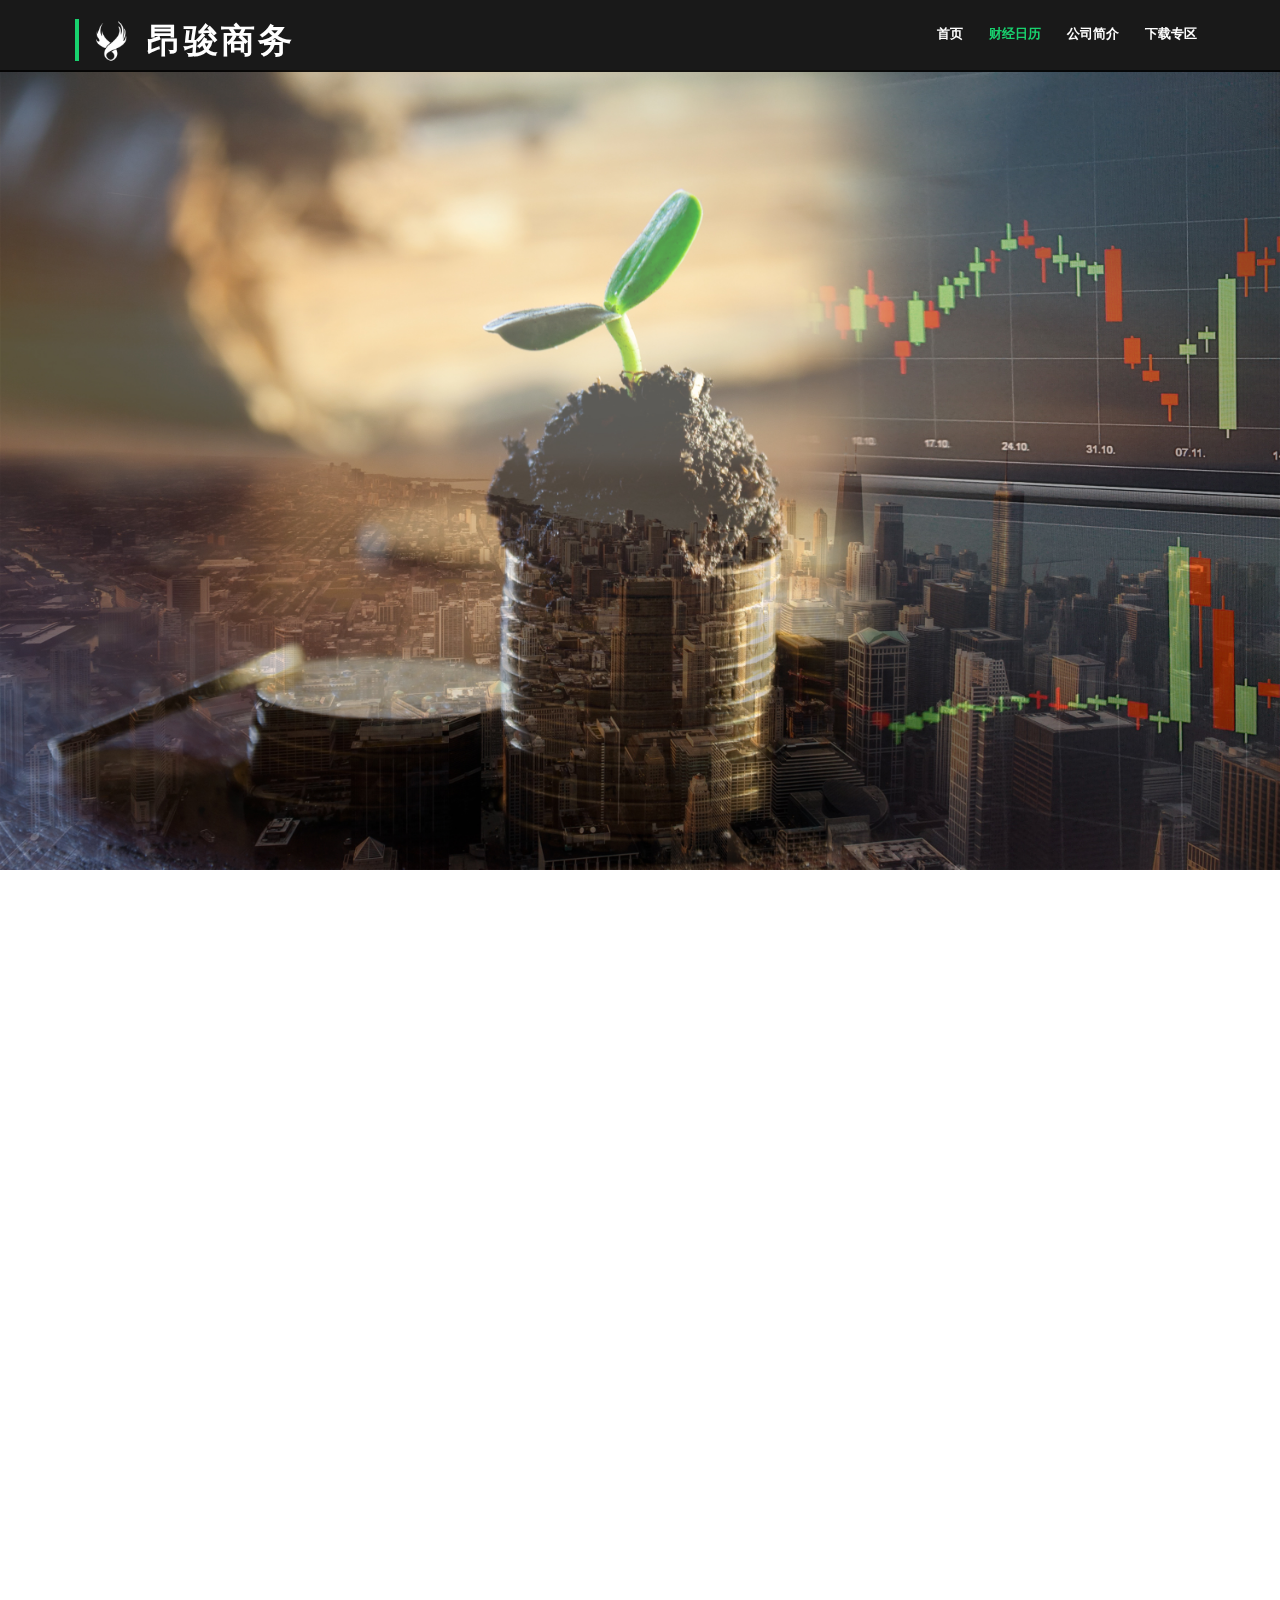
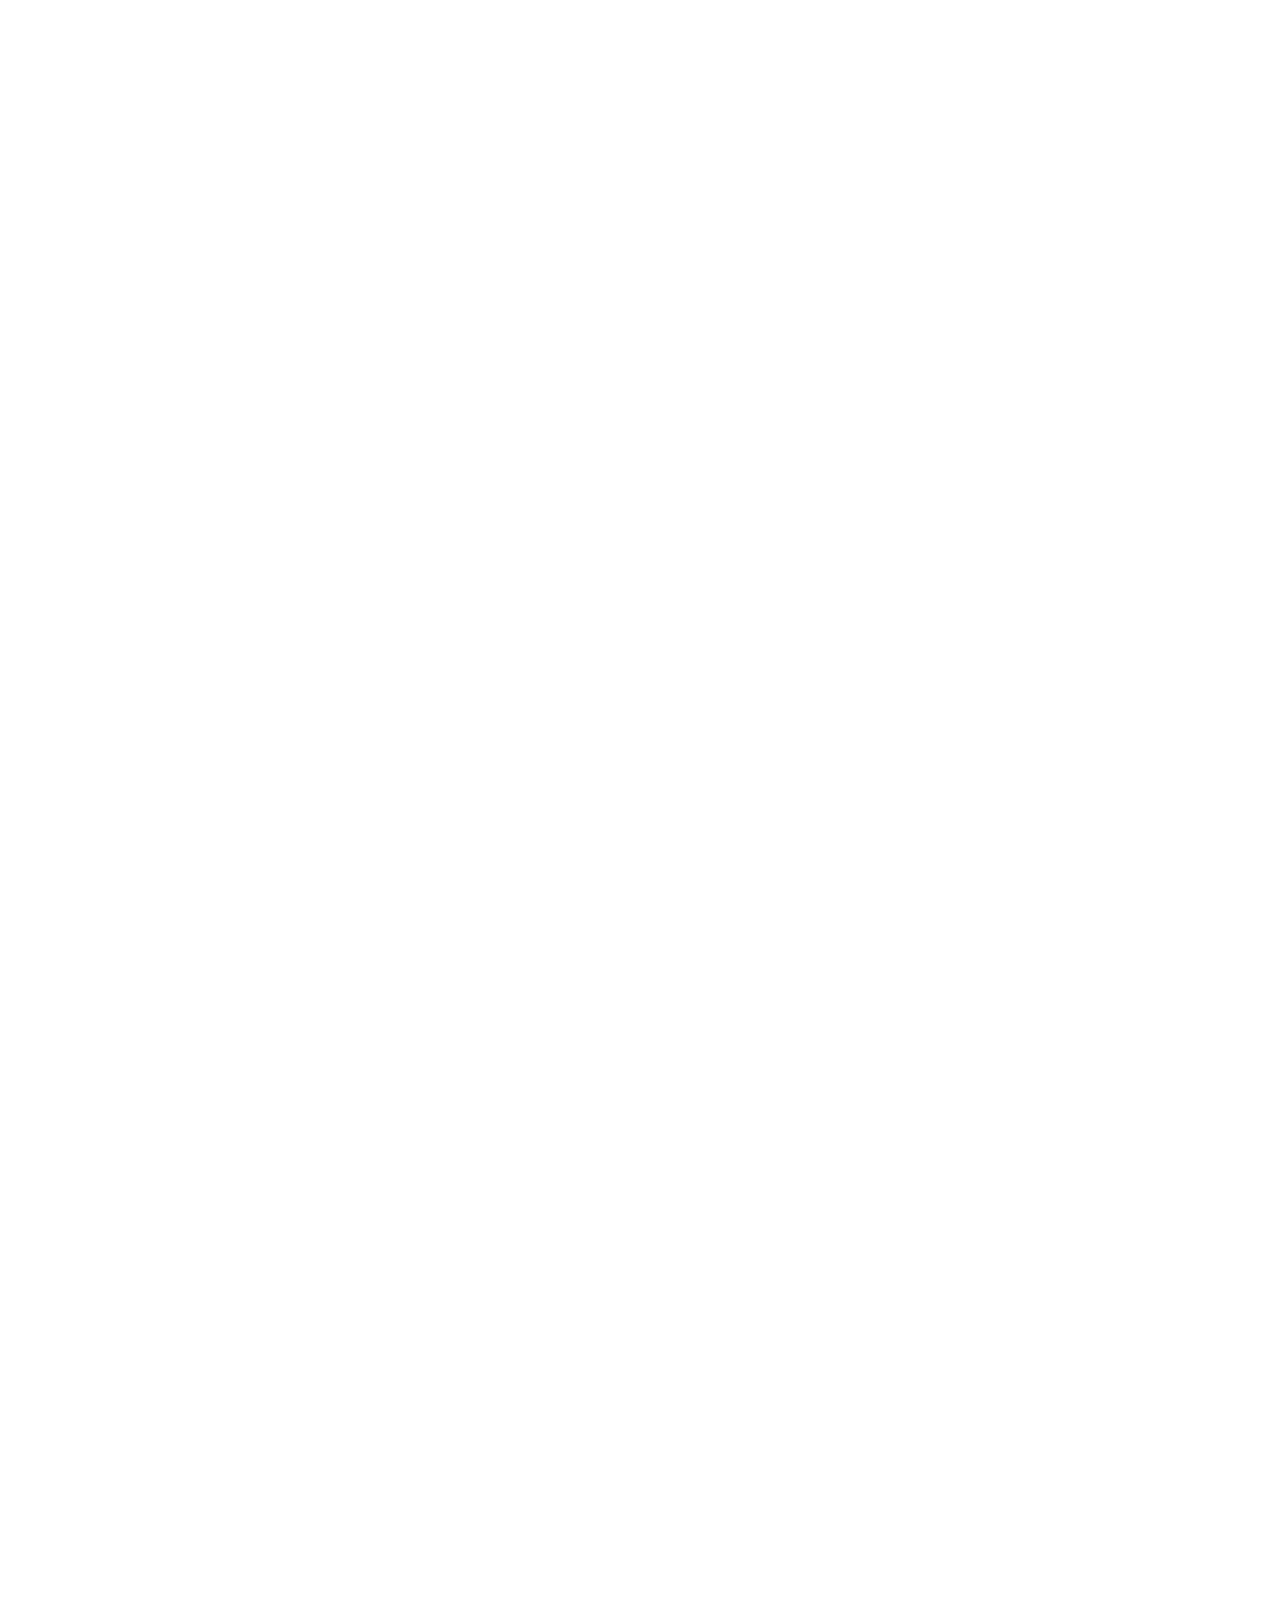
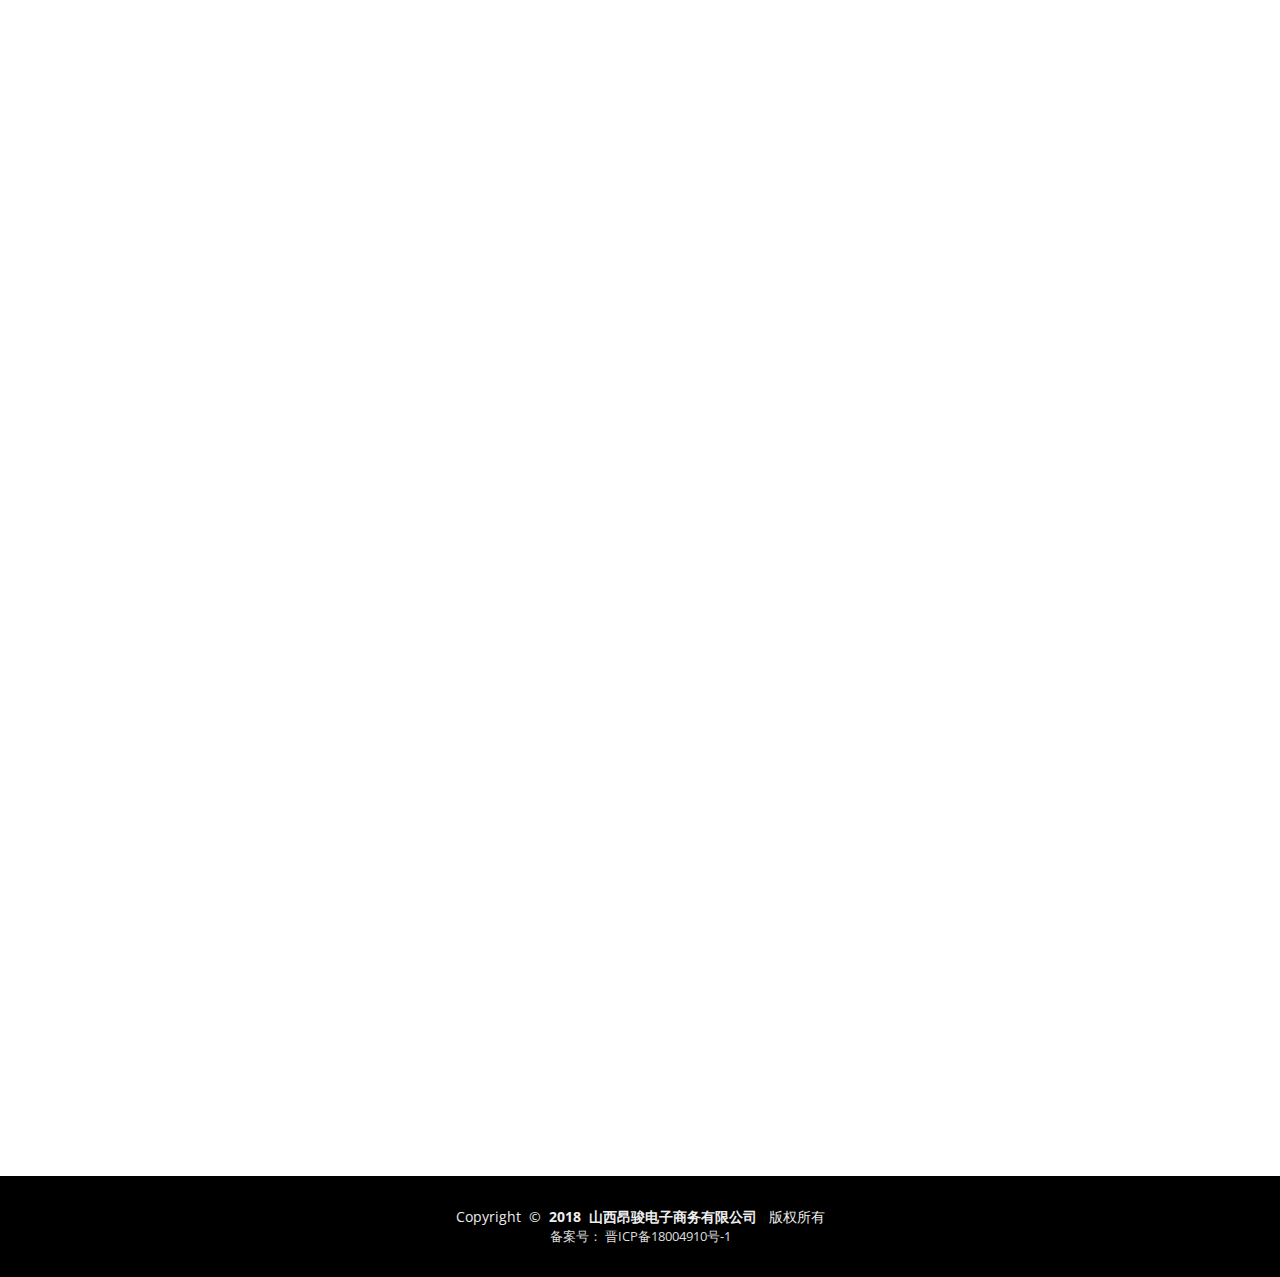
<file: rili.html>
<!DOCTYPE html>
<html lang="zh">
<head>
	<meta charset="UTF-8" />
	<meta name="viewport" content="width=device-width, initial-scale=1.0" />
	<meta http-equiv="X-UA-Compatible" content="ie=edge" />
	<title>山西昂骏电子商务有限公司</title>
	<meta content="width=device-width, initial-scale=1.0" name="viewport">
  <meta content="" name="keywords">
  <meta content="" name="description">

  <!-- Favicons -->
  <link href="img/logopng.png" rel="icon">
  <link href="img/apple-touch-icon.png" rel="apple-touch-icon">

  <!-- Google Fonts -->
  <link href="https://fonts.googleapis.com/css?family=Open+Sans:300,300i,400,400i,700,700i|Montserrat:300,400,500,700" rel="stylesheet">

  <!-- Bootstrap CSS File -->
  <link href="lib/bootstrap/css/bootstrap.min.css" rel="stylesheet">

  <!-- Libraries CSS Files -->
  <link href="lib/font-awesome/css/font-awesome.min.css" rel="stylesheet">
  <link href="lib/animate/animate.min.css" rel="stylesheet">
  <link href="lib/ionicons/css/ionicons.min.css" rel="stylesheet">
  <link href="lib/owlcarousel/assets/owl.carousel.min.css" rel="stylesheet">
  <link href="lib/lightbox/css/lightbox.min.css" rel="stylesheet">

  <!-- Main Stylesheet File -->
  <link href="css/style.css" rel="stylesheet">   
  <link rel="stylesheet" href="css/index.css" />
</head>
<body>
	 <!--==========================
    Header
  ============================-->
  <header id="header" class="header-tou">
    <div class="container-fluid">

      <div id="logo" class="pull-left">
        <h1><a href="#intro" class="scrollto"><img src="img/logo.png" alt="" title="" style="width: 45px;" />&nbsp;昂骏商务</a></h1>
        <!-- Uncomment below if you prefer to use an image logo -->
        <!-- <a href="#intro"><img src="img/logo.png" alt="" title="" /></a>-->
      </div>

      <nav id="nav-menu-container">
        <ul class="nav-menu">
          <li ><a href="index.html">首页</a></li>
          <li class="menu-active"><a href="rili.html">财经日历</a></li>
          <li><a href="zhaoping.html">公司简介</a></li>
          <li><a href="rjxz.html">下载专区</a></li>
          
        </ul>
      </nav><!-- #nav-menu-container -->
    </div>
  </header><!-- #header -->
  <div style="height: 70px;"></div>
  <div style="width: 100%;margin:0 auto;">
  	 <img src="img/rili4.jpg" style="width: 100%; height:800px;"/>
  </div>
  <iframe id="iframe"  height="3500px"  width="100%"  frameborder="0"  scrolling="no"  src="http://www.feinongdata.com/jiekou"></iframe>
	
	<footer id="footer">
	<div class="container">
      <div class="copyright">
        Copyright&nbsp;&nbsp;&copy;<strong>&nbsp;&nbsp;2018&nbsp;&nbsp;山西昂骏电子商务有限公司</strong> &nbsp;&nbsp;版权所有
      </div>
      <div class="credits">
                备案号： 晋ICP备18004910号-1
      </div>
    </div>
    </footer>
	
	
	
	<!-- JavaScript Libraries -->
  <script src="lib/jquery/jquery.min.js"></script>
  <script src="lib/jquery/jquery-migrate.min.js"></script>
  <script src="lib/bootstrap/js/bootstrap.bundle.min.js"></script>
  <script src="lib/easing/easing.min.js"></script>
  <script src="lib/superfish/hoverIntent.js"></script>
  <script src="lib/superfish/superfish.min.js"></script>
  <script src="lib/wow/wow.min.js"></script>
  <script src="lib/waypoints/waypoints.min.js"></script>
  <script src="lib/counterup/counterup.min.js"></script>
  <script src="lib/owlcarousel/owl.carousel.min.js"></script>
  <script src="lib/isotope/isotope.pkgd.min.js"></script>
  <script src="lib/lightbox/js/lightbox.min.js"></script>
  <script src="lib/touchSwipe/jquery.touchSwipe.min.js"></script>
  <!-- Contact Form JavaScript File -->
  <script src="contactform/contactform.js"></script>

  <!-- Template Main Javascript File -->
  <script src="js/main.js"></script>
</body>
</html>
</file>
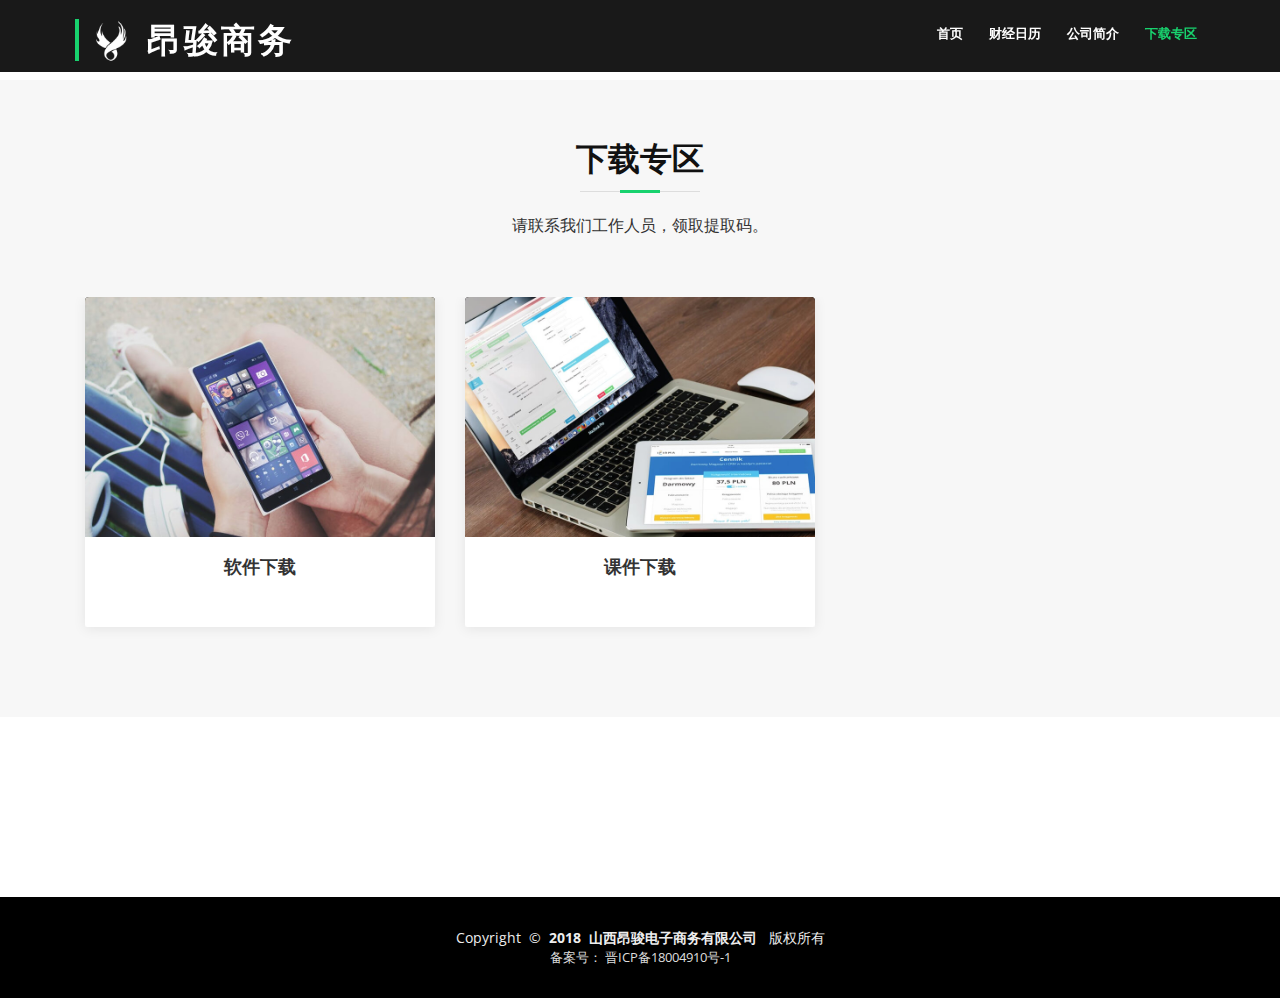
<file: rjxz.html>
<!DOCTYPE html>
<html lang="zh">
<head>
	<meta charset="UTF-8" />
	<meta name="viewport" content="width=device-width, initial-scale=1.0" />
	<meta http-equiv="X-UA-Compatible" content="ie=edge" />
	<title>山西昂骏电子商务有限公司</title>
	<meta content="width=device-width, initial-scale=1.0" name="viewport">
  <meta content="" name="keywords">
  <meta content="" name="description">

  <!-- Favicons -->
  <link href="img/logopng.png" rel="icon">
  <link href="img/apple-touch-icon.png" rel="apple-touch-icon">

  <!-- Google Fonts -->
  <link href="https://fonts.googleapis.com/css?family=Open+Sans:300,300i,400,400i,700,700i|Montserrat:300,400,500,700" rel="stylesheet">

  <!-- Bootstrap CSS File -->
  <link href="lib/bootstrap/css/bootstrap.min.css" rel="stylesheet">

  <!-- Libraries CSS Files -->
  <link href="lib/font-awesome/css/font-awesome.min.css" rel="stylesheet">
  <link href="lib/animate/animate.min.css" rel="stylesheet">
  <link href="lib/ionicons/css/ionicons.min.css" rel="stylesheet">
  <link href="lib/owlcarousel/assets/owl.carousel.min.css" rel="stylesheet">
  <link href="lib/lightbox/css/lightbox.min.css" rel="stylesheet">

  <!-- Main Stylesheet File -->
  <link href="css/style.css" rel="stylesheet">   
  <link rel="stylesheet" href="css/index.css" />
</head>
<body>
	 <!--==========================
    Header
  ============================-->
  <header id="header" class="header-tou">
    <div class="container-fluid">

      <div id="logo" class="pull-left">
        <h1><a href="#intro" class="scrollto"><img src="img/logo.png" alt="" title="" style="width: 45px;" />&nbsp;昂骏商务</a></h1>
        <!-- Uncomment below if you prefer to use an image logo -->
        <!-- <a href="#intro"><img src="img/logo.png" alt="" title="" /></a>-->
      </div>

      <nav id="nav-menu-container">
        <ul class="nav-menu">
          <li ><a href="index.html">首页</a></li>
          <li><a href="rili.html">财经日历</a></li>
          <li><a href="zhaoping.html">公司简介</a></li>
          <li class="menu-active"><a href="rjxz.html">下载专区</a></li>
          
        </ul>
      </nav><!-- #nav-menu-container -->
    </div>
  </header><!-- #header -->
  <div style="height: 80px;"></div>
  <!--==========================
      Portfolio Section
    ============================-->
    <section id="portfolio"  class="section-bg" >
      <div class="container">

        <header class="section-header">
          <h3 class="section-title">下载专区</h3>
          <p>请联系我们工作人员，领取提取码。</p>
        </header>

      
		<a href="https://pan.baidu.com/s/1EgsFMG-8f23WrxAtMgRzWA">
        <div class="row portfolio-container">
          <div class="col-lg-4 col-md-6 portfolio-item filter-app wow fadeInUp">
            <div class="portfolio-wrap">
              <figure>
                <img src="img/portfolio/app1.jpg" class="img-fluid" alt="">
                <a href="img/portfolio/app1.jpg" data-lightbox="portfolio" data-title="软件下载" class="link-preview" title="Preview"><i class="ion ion-eye"></i></a>
                <a href="#" class="link-details" title="More Details"><i class="ion ion-android-open"></i></a>
              </figure>

              <div class="portfolio-info">
                <h4><a href="https://pan.baidu.com/s/1EgsFMG-8f23WrxAtMgRzWA">软件下载</a></h4>
              
              </div>
            </div>
          </div>
          </a>

          <a href="https://pan.baidu.com/s/1MwyIbPWv1bq8t8WB2JXpIQ">
          <div class="col-lg-4 col-md-6 portfolio-item filter-web wow fadeInUp" data-wow-delay="0.1s">
            <div class="portfolio-wrap">
              <figure>
                <img src="img/portfolio/web3.jpg" class="img-fluid" alt="">
                <a href="img/portfolio/web3.jpg" class="link-preview" data-lightbox="portfolio" data-title="课件下载" title="Preview"><i class="ion ion-eye"></i></a>
                <a href="#" class="link-details" title="More Details"><i class="ion ion-android-open"></i></a>
              </figure>

              <div class="portfolio-info">
                <h4><a href="https://pan.baidu.com/s/1MwyIbPWv1bq8t8WB2JXpIQ">课件下载</a></h4>
               
              </div>
            </div>
          </div>
        </div>
        </a>

      </div>
    </section><!-- #portfolio -->
    
    <div class="chengda"></div>
	
	<footer id="footer">
	<div class="container">
      <div class="copyright">
        Copyright&nbsp;&nbsp;&copy;<strong>&nbsp;&nbsp;2018&nbsp;&nbsp;山西昂骏电子商务有限公司</strong> &nbsp;&nbsp;版权所有
      </div>
      <div class="credits">
                备案号： 晋ICP备18004910号-1
      </div>
    </div>
    </footer>
	
	
	
	
	<!-- JavaScript Libraries -->
  <script src="lib/jquery/jquery.min.js"></script>
  <script src="lib/jquery/jquery-migrate.min.js"></script>
  <script src="lib/bootstrap/js/bootstrap.bundle.min.js"></script>
  <script src="lib/easing/easing.min.js"></script>
  <script src="lib/superfish/hoverIntent.js"></script>
  <script src="lib/superfish/superfish.min.js"></script>
  <script src="lib/wow/wow.min.js"></script>
  <script src="lib/waypoints/waypoints.min.js"></script>
  <script src="lib/counterup/counterup.min.js"></script>
  <script src="lib/owlcarousel/owl.carousel.min.js"></script>
  <script src="lib/isotope/isotope.pkgd.min.js"></script>
  <script src="lib/lightbox/js/lightbox.min.js"></script>
  <script src="lib/touchSwipe/jquery.touchSwipe.min.js"></script>
  <!-- Contact Form JavaScript File -->
  <script src="contactform/contactform.js"></script>

  <!-- Template Main Javascript File -->
  <script src="js/main.js"></script>
</body>
</html>
</file>
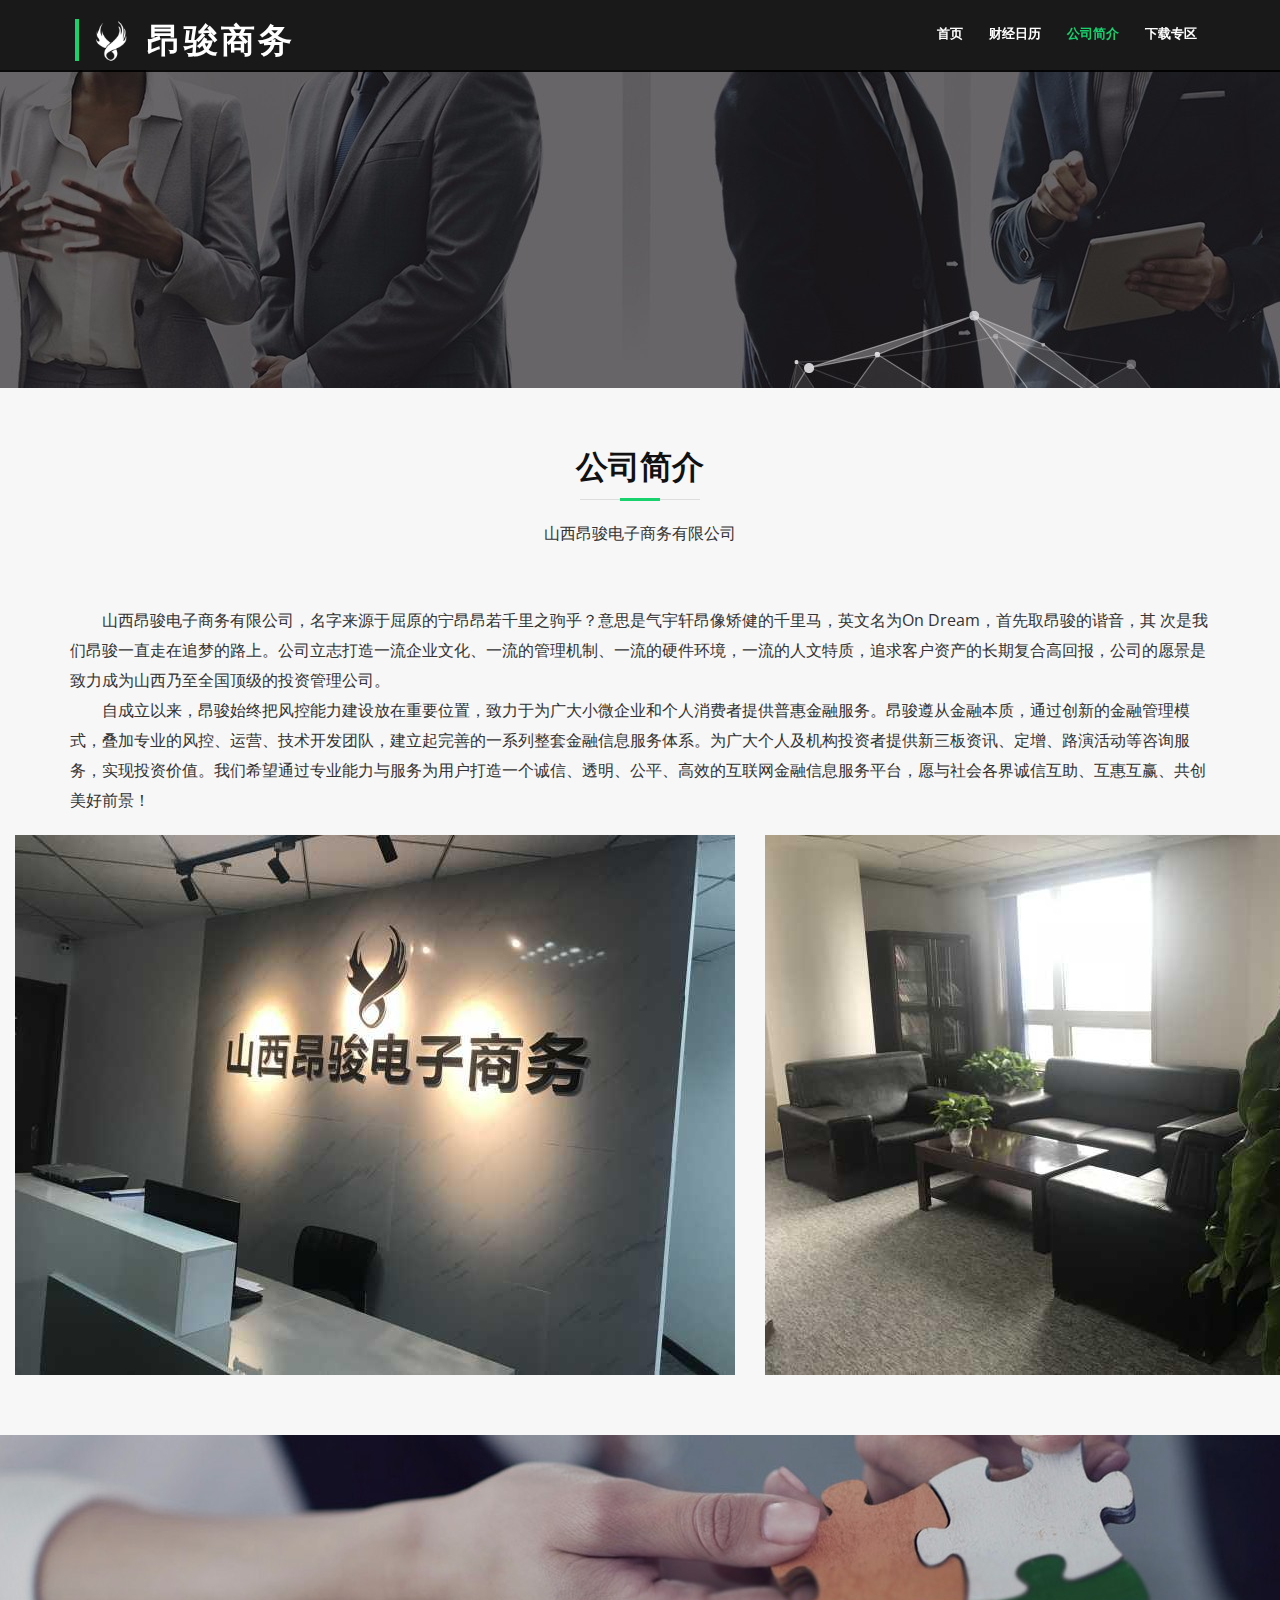
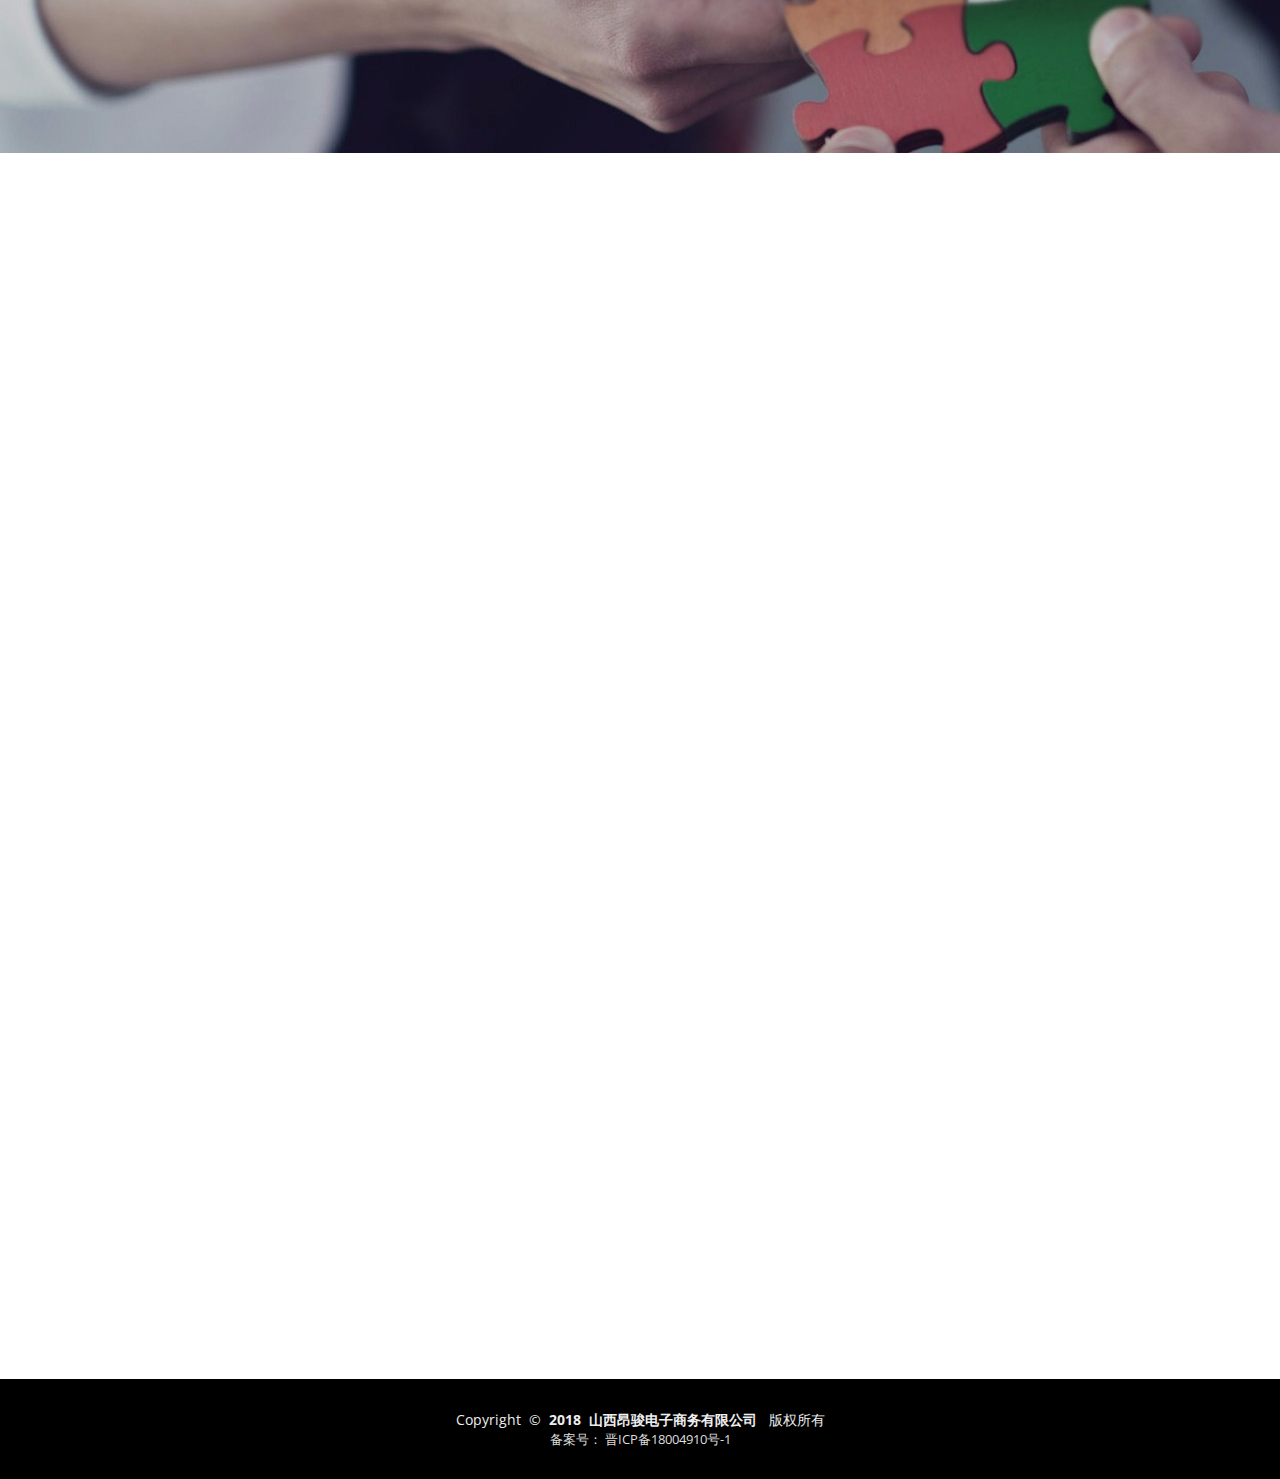
<file: zhaoping.html>
<!DOCTYPE html>
<html lang="zh">
<head>
	<meta charset="UTF-8" />
	<meta name="viewport" content="width=device-width, initial-scale=1.0" />
	<meta http-equiv="X-UA-Compatible" content="ie=edge" />
	<title>山西昂骏电子商务有限公司</title>
	<meta content="width=device-width, initial-scale=1.0" name="viewport">
  <meta content="" name="keywords">
  <meta content="" name="description">

  <!-- Favicons -->
  <link href="img/logopng.png" rel="icon">
  <link href="img/apple-touch-icon.png" rel="apple-touch-icon">

  <!-- Google Fonts -->
  <link href="https://fonts.googleapis.com/css?family=Open+Sans:300,300i,400,400i,700,700i|Montserrat:300,400,500,700" rel="stylesheet">

  <!-- Bootstrap CSS File -->
  <link href="lib/bootstrap/css/bootstrap.min.css" rel="stylesheet">

  <!-- Libraries CSS Files -->
  <link href="lib/font-awesome/css/font-awesome.min.css" rel="stylesheet">
  <link href="lib/animate/animate.min.css" rel="stylesheet">
  <link href="lib/ionicons/css/ionicons.min.css" rel="stylesheet">
  <link href="lib/owlcarousel/assets/owl.carousel.min.css" rel="stylesheet">
  <link href="lib/lightbox/css/lightbox.min.css" rel="stylesheet">

  <!-- Main Stylesheet File -->
  <link href="css/style.css" rel="stylesheet">   
  <link rel="stylesheet" href="css/index.css" />
</head>
<body>
	 <!--==========================
    Header
  ============================-->
  <header id="header" class="header-tou">
    <div class="container-fluid">

      <div id="logo" class="pull-left">
        <h1><a href="#intro" class="scrollto"><img src="img/logo.png" alt="" title="" style="width: 45px;" />&nbsp;昂骏商务</a></h1>
        <!-- Uncomment below if you prefer to use an image logo -->
        <!-- <a href="#intro"><img src="img/logo.png" alt="" title="" /></a>-->
      </div>

      <nav id="nav-menu-container">
        <ul class="nav-menu">
          <li ><a href="index.html">首页</a></li>
          <li><a href="rili.html">财经日历</a></li>
          <li class="menu-active"><a href="#portfolio">公司简介</a></li>
          <li><a href="rjxz.html">下载专区</a></li>
        </ul>
      </nav><!-- #nav-menu-container -->
    </div>
  </header><!-- #header -->
   <div style="height: 70px;"></div>
  <div>
  	<img src="img/gsjj.jpg" alt="" />
  </div>
  
  <!--==========================
      公司简介 Section
    ============================-->
    <section id="contact" class="section-bg wow fadeInUp">
      <div class="container">

        <div class="section-header">
          <h3>公司简介</h3>
          <p>山西昂骏电子商务有限公司</p>
        </div>

        <div class="row contact-info">
        	<span class="neirong">
			&nbsp;&nbsp;&nbsp;&nbsp;&nbsp;&nbsp;&nbsp;&nbsp;山西昂骏电子商务有限公司，名字来源于屈原的宁昂昂若千里之驹乎？意思是气宇轩昂像矫健的千里马，英文名为On Dream，首先取昂骏的谐音，其              次是我们昂骏一直走在追梦的路上。公司立志打造一流企业文化、一流的管理机制、一流的硬件环境，一流的人文特质，追求客户资产的长期复合高回报，公司的愿景是致力成为山西乃至全国顶级的投资管理公司。<br>
			&nbsp;&nbsp;&nbsp;&nbsp;&nbsp;&nbsp;&nbsp;&nbsp;自成立以来，昂骏始终把风控能力建设放在重要位置，致力于为广大小微企业和个人消费者提供普惠金融服务。昂骏遵从金融本质，通过创新的金融管理模式，叠加专业的风控、运营、技术开发团队，建立起完善的一系列整套金融信息服务体系。为广大个人及机构投资者提供新三板资讯、定增、路演活动等咨询服务，实现投资价值。我们希望通过专业能力与服务为用户打造一个诚信、透明、公平、高效的互联网金融信息服务平台，愿与社会各界诚信互助、互惠互赢、共创美好前景！
        	</span>
        </div>
      </div>
      <div class="com-pic">
      	<div class="col-lg-4 col-md-6 " style="float: left;">
      	<img src="img/com-3.jpg" alt="" />
      </div>
      <div class="col-lg-4 col-md-6" style="float: left; margin-left: 250px;">
      	<img src="img/com-1.jpg" alt="" />
      </div>
      	
      </div>
     
    </section><!-- #contact -->


 <!--==========================
      人才招聘 图片
    ============================-->
  <div>
  	<img src="img/lxwm.jpg" alt="" />
  </div>
  
  
  <!--==========================
      人才招聘 Section
    ============================-->
    <section id="contact" class="section-bg wow fadeInUp">
      <div class="container">

        <div class="section-header">
          <h3>人才招聘</h3>
          <p>我们只培养与招最专业的人士，因为只有最专业的技术才能在这个市场上生存我公司以最专业的的技术立足于这个市场。</p>
        </div>

        <div class="row contact-info">

          <div class="col-md-12">
            <div class="zp">
              <span class="rzzg">  【任职资格】：</span>
              <p>
                 1.人品端正，有责任心，愿与公司一同成长进步；<br>
				 2.以金融行业为最后的事业并为之奋斗一生;<br>
				 3.并认同公司的经营与管理模式；<br>
				 4.有较好的学习与接收新事物的能力；<br>
				 5.执行力，自制力强，纪律性强;<br>
				 6.金融专业毕业优先，有过相关金融工作经验优先；<br>
              </p>
              
              <span class="rzzg">  【薪资待遇】：</span>
	           <p>
	           	  底薪4000+提成 综合薪资6000-8000；
	           </p>
                 
               <span class="rzzg">  【岗位职责】：</span>
	           <p>
	           	   初级：熟悉金融市场各交易品种;能根据公司指令来完成交易操作 ；<br>
                                   中级：初级的基础上,能精通各交易品种,自己能够独立分析市场,同时实现稳定盈利,为公司创造利润；<br>
                                   高级:中级的基础上,精通各交易品种,做出市场相应的分析策略,并能指导团队进得交易,为公司创造高额利润;<br>
                                   注:公司致力于培养自己内部人员,公司免费提供最专业的技术培训;(此技术只限公司内部使用,严禁外泄,入司需签保密协议)<br>
	           </p>
	           
	           <span class="rzzg">  【联系人】：</span>
	           <p>
	           	  人力资源部：李经理&nbsp;&nbsp;&nbsp;&nbsp;&nbsp;15340690014
	           </p>

            </div>
          </div>
        </div>

      </div>
    </section><!-- #contact -->
    
    <!--==========================
      Contact Section
    ============================-->
    <section id="contact" class="section-bg wow fadeInUp">
      <div class="container">

        <div class="section-header">
          <h3>联系我们</h3>
          <p>您的反馈意见是我们前进的动力！</p>
        </div>

        <div class="row contact-info">

          <div class="col-md-4">
            <div class="contact-address">
              <i class="ion-ios-location-outline"></i>
              <h3>地址</h3>
              <address>平阳路1号金茂国际数码中心B座18层A户</address>
            </div>
          </div>

          <div class="col-md-4">
            <div class="contact-phone">
              <i class="ion-ios-telephone-outline"></i>
              <h3>电话</h3>
              <p><a href="tel:0351-8720556">0351-8720556</a></p>
            </div>
          </div>

          <div class="col-md-4">
            <div class="contact-email">
              <i class="ion-ios-email-outline"></i>
              <h3>邮箱</h3>
              <p><a href="mailto:angjun@duoshare.cn">angjun@duoshare.cn</a></p>
            </div>
          </div>

        </div>

      

      </div>
    </section><!-- #contact -->
	
	<footer id="footer">
	<div class="container">
      <div class="copyright">
        Copyright&nbsp;&nbsp;&copy;<strong>&nbsp;&nbsp;2018&nbsp;&nbsp;山西昂骏电子商务有限公司</strong> &nbsp;&nbsp;版权所有
      </div>
      <div class="credits">
                备案号： 晋ICP备18004910号-1
      </div>
    </div>
    </footer>
	
	
	
	
	<!-- JavaScript Libraries -->
  <script src="lib/jquery/jquery.min.js"></script>
  <script src="lib/jquery/jquery-migrate.min.js"></script>
  <script src="lib/bootstrap/js/bootstrap.bundle.min.js"></script>
  <script src="lib/easing/easing.min.js"></script>
  <script src="lib/superfish/hoverIntent.js"></script>
  <script src="lib/superfish/superfish.min.js"></script>
  <script src="lib/wow/wow.min.js"></script>
  <script src="lib/waypoints/waypoints.min.js"></script>
  <script src="lib/counterup/counterup.min.js"></script>
  <script src="lib/owlcarousel/owl.carousel.min.js"></script>
  <script src="lib/isotope/isotope.pkgd.min.js"></script>
  <script src="lib/lightbox/js/lightbox.min.js"></script>
  <script src="lib/touchSwipe/jquery.touchSwipe.min.js"></script>
  <!-- Contact Form JavaScript File -->
  <script src="contactform/contactform.js"></script>

  <!-- Template Main Javascript File -->
  <script src="js/main.js"></script>
</body>
</html>
</file>
<file: css/style.css>
/*--------------------------------------------------------------
# General
--------------------------------------------------------------*/
body {
  background: #fff;
  color: #666666;
  font-family: "Open Sans", sans-serif;
}

a {
  color: #18d26e;
  transition: 0.5s;
}

a:hover, a:active, a:focus {
  color: #18d36e;
  outline: none;
  text-decoration: none;
}

p {
  padding: 0;
  margin: 0 0 30px 0;
}

h1, h2, h3, h4, h5, h6 {
  font-family: "Montserrat", sans-serif;
  font-weight: 400;
  margin: 0 0 20px 0;
  padding: 0;
}

/* Back to top button */
.back-to-top {
  position: fixed;
  display: none;
  background: #18d26e;
  color: #fff;
  display: inline-block;
  width: 44px;
  height: 44px;
  text-align: center;
  line-height: 1;
  font-size: 16px;
  border-radius: 50%;
  right: 15px;
  bottom: 15px;
  transition: background 0.5s;
  z-index: 11;
}

.back-to-top i {
  padding-top: 12px;
  color: #fff;
}

@media (max-width: 768px) {
  .back-to-top {
    bottom: 15px;
  }
}

/*--------------------------------------------------------------
# Header
--------------------------------------------------------------*/
#header {
  padding: 30px 0;
  height: 92px;
  position: fixed;
  left: 0;
  top: 0;
  right: 0;
  transition: all 0.5s;
  z-index: 997;
}

#header.header-scrolled {
  background: rgba(0, 0, 0, 0.9);
  padding: 20px 0;
  height: 72px;
  transition: all 0.5s;
}

#header #logo {
  float: left;
}

@media (min-width: 1024px) {
  #header #logo {
    padding-left: 60px;
  }
}

#header #logo h1 {
  font-size: 34px;
  margin: 0;
  padding: 0;
  line-height: 1;
  font-family: "Montserrat", sans-serif;
  font-weight: 700;
  letter-spacing: 3px;
}

#header #logo h1 a, #header #logo h1 a:hover {
  color: #fff;
  padding-left: 10px;
  border-left: 4px solid #18d26e;
}

#header #logo img {
  padding: 0;
  margin: 0;
}

@media (max-width: 768px) {
  #header #logo h1 {
    font-size: 28px;
  }
  #header #logo img {
    max-height: 40px;
  }
}
.chs{text-indent:-9999px;height:0;line-height:0;font-size:0;overflow:hidden;}
/*--------------------------------------------------------------
# Intro Section
--------------------------------------------------------------*/
#intro {
  display: table;
  width: 100%;
  height: 100vh;
  background: #000;
}

#intro .carousel-item {
  width: 100%;
  height: 100vh;
  background-size: cover;
  background-position: center;
  background-repeat: no-repeat;
}

#intro .carousel-item::before {
  content: '';
  background-color: rgba(0, 0, 0, 0.5);
  position: absolute;
  height: 100%;
  width: 100%;
  top: 0;
  right: 0;
  left: 0;
  bottom: 0;
}

#intro .carousel-container {
  display: flex;
  justify-content: center;
  align-items: center;
  position: absolute;
  bottom: 0;
  top: 0;
  left: 0;
  right: 0;
}

#intro .carousel-content {
  text-align: center;
}

#intro h2 {
  color: #fff;
  margin-bottom: 30px;
  font-size: 48px;
  font-weight: 700;
}

@media (max-width: 768px) {
  #intro h2 {
    font-size: 28px;
  }
}

#intro p {
  width: 80%;
  margin: 0 auto 30px auto;
  color: #fff;
}

@media (min-width: 1024px) {
  #intro p {
    width: 60%;
  }
}

#intro .carousel-fade .carousel-inner .carousel-item {
  -webkit-transition-property: opacity;
  transition-property: opacity;
}

#intro .carousel-fade .carousel-inner .carousel-item,
#intro .carousel-fade .carousel-inner .active.carousel-item-left,
#intro .carousel-fade .carousel-inner .active.carousel-item-right {
  opacity: 0;
}

#intro .carousel-fade .carousel-inner .active,
#intro .carousel-fade .carousel-inner .carousel-item-next.carousel-item-left,
#intro .carousel-fade .carousel-inner .carousel-item-prev.carousel-item-right {
  opacity: 1;
  transition: 0.5s;
}

#intro .carousel-fade .carousel-inner .carousel-item-next,
#intro .carousel-fade .carousel-inner .carousel-item-prev,
#intro .carousel-fade .carousel-inner .active.carousel-item-left,
#intro .carousel-fade .carousel-inner .active.carousel-item-right {
  left: 0;
  -webkit-transform: translate3d(0, 0, 0);
  transform: translate3d(0, 0, 0);
}

#intro .carousel-control-prev, #intro .carousel-control-next {
  width: 10%;
}

@media (min-width: 1024px) {
  #intro .carousel-control-prev, #intro .carousel-control-next {
    width: 5%;
  }
}

#intro .carousel-control-next-icon, #intro .carousel-control-prev-icon {
  background: none;
  font-size: 32px;
  line-height: 1;
}

#intro .carousel-indicators li {
  cursor: pointer;
}

#intro .btn-get-started {
  font-family: "Montserrat", sans-serif;
  font-weight: 500;
  font-size: 16px;
  letter-spacing: 1px;
  display: inline-block;
  padding: 8px 32px;
  border-radius: 50px;
  transition: 0.5s;
  margin: 10px;
  color: #fff;
  background: #18d26e;
}

#intro .btn-get-started:hover {
  background: #fff;
  color: #18d26e;
}

/*--------------------------------------------------------------
# Navigation Menu
--------------------------------------------------------------*/
/* Nav Menu Essentials */
.nav-menu, .nav-menu * {
  margin: 0;
  padding: 0;
  list-style: none;
}

.nav-menu ul {
  position: absolute;
  display: none;
  top: 100%;
  left: 0;
  z-index: 99;
}

.nav-menu li {
  position: relative;
  white-space: nowrap;
}

.nav-menu > li {
  float: left;
}

.nav-menu li:hover > ul,
.nav-menu li.sfHover > ul {
  display: block;
}

.nav-menu ul ul {
  top: 0;
  left: 100%;
}

.nav-menu ul li {
  min-width: 180px;
}

/* Nav Menu Arrows */
.sf-arrows .sf-with-ul {
  padding-right: 30px;
}

.sf-arrows .sf-with-ul:after {
  content: "\f107";
  position: absolute;
  right: 15px;
  font-family: FontAwesome;
  font-style: normal;
  font-weight: normal;
}

.sf-arrows ul .sf-with-ul:after {
  content: "\f105";
}

/* Nav Meu Container */
#nav-menu-container {
  float: right;
  margin: 0;
}

@media (min-width: 1024px) {
  #nav-menu-container {
    padding-right: 60px;
  }
}

@media (max-width: 768px) {
  #nav-menu-container {
    display: none;
  }
}

/* Nav Meu Styling */
.nav-menu a {
  padding: 0 8px 10px 8px;
  text-decoration: none;
  display: inline-block;
  color: #fff;
  font-family: "Montserrat", sans-serif;
  font-weight: 700;
  font-size: 13px;
  text-transform: uppercase;
  outline: none;
}

.nav-menu li:hover > a, .nav-menu > .menu-active > a {
  color: #18d26e;
}

.nav-menu > li {
  margin-left: 10px;
}

.nav-menu ul {
  margin: 4px 0 0 0;
  padding: 10px;
  box-shadow: 0px 0px 30px rgba(127, 137, 161, 0.25);
  background: #fff;
}

.nav-menu ul li {
  transition: 0.3s;
}

.nav-menu ul li a {
  padding: 10px;
  color: #333;
  transition: 0.3s;
  display: block;
  font-size: 13px;
  text-transform: none;
}

.nav-menu ul li:hover > a {
  color: #18d26e;
}

.nav-menu ul ul {
  margin: 0;
}

/* Mobile Nav Toggle */
#mobile-nav-toggle {
  position: fixed;
  right: 0;
  top: 0;
  z-index: 999;
  margin: 20px 20px 0 0;
  border: 0;
  background: none;
  font-size: 24px;
  display: none;
  transition: all 0.4s;
  outline: none;
  cursor: pointer;
}

#mobile-nav-toggle i {
  color: #fff;
}

@media (max-width: 768px) {
  #mobile-nav-toggle {
    display: inline;
  }
}

/* Mobile Nav Styling */
#mobile-nav {
  position: fixed;
  top: 0;
  padding-top: 18px;
  bottom: 0;
  z-index: 998;
  background: rgba(0, 0, 0, 0.8);
  left: -260px;
  width: 260px;
  overflow-y: auto;
  transition: 0.4s;
}

#mobile-nav ul {
  padding: 0;
  margin: 0;
  list-style: none;
}

#mobile-nav ul li {
  position: relative;
}

#mobile-nav ul li a {
  color: #fff;
  font-size: 13px;
  text-transform: uppercase;
  overflow: hidden;
  padding: 10px 22px 10px 15px;
  position: relative;
  text-decoration: none;
  width: 100%;
  display: block;
  outline: none;
  font-weight: 700;
  font-family: "Montserrat", sans-serif;
}

#mobile-nav ul li a:hover {
  color: #fff;
}

#mobile-nav ul li li {
  padding-left: 30px;
}

#mobile-nav ul .menu-has-children i {
  position: absolute;
  right: 0;
  z-index: 99;
  padding: 15px;
  cursor: pointer;
  color: #fff;
}

#mobile-nav ul .menu-has-children i.fa-chevron-up {
  color: #18d26e;
}

#mobile-nav ul .menu-has-children li a {
  text-transform: none;
}

#mobile-nav ul .menu-item-active {
  color: #18d26e;
}

#mobile-body-overly {
  width: 100%;
  height: 100%;
  z-index: 997;
  top: 0;
  left: 0;
  position: fixed;
  background: rgba(0, 0, 0, 0.7);
  display: none;
}

/* Mobile Nav body classes */
body.mobile-nav-active {
  overflow: hidden;
}

body.mobile-nav-active #mobile-nav {
  left: 0;
}

body.mobile-nav-active #mobile-nav-toggle {
  color: #fff;
}

/*--------------------------------------------------------------
# Sections
--------------------------------------------------------------*/
/* Sections Header
--------------------------------*/
.section-header h3 {
  font-size: 32px;
  color: #111;
  text-transform: uppercase;
  text-align: center;
  font-weight: 700;
  position: relative;
  padding-bottom: 15px;
}

.section-header h3::before {
  content: '';
  position: absolute;
  display: block;
  width: 120px;
  height: 1px;
  background: #ddd;
  bottom: 1px;
  left: calc(50% - 60px);
}

.section-header h3::after {
  content: '';
  position: absolute;
  display: block;
  width: 40px;
  height: 3px;
  background: #18d26e;
  bottom: 0;
  left: calc(50% - 20px);
}

.section-header p {
  text-align: center;
  padding-bottom: 30px;
  color: #333;
}

/* Section with background
--------------------------------*/
.section-bg {
  background: #f7f7f7;
}

/* Featured Services Section
--------------------------------*/
#featured-services {
  background: #000;
}

#featured-services .box {
  padding: 30px 20px;
}

#featured-services .box-bg {
  background-image: linear-gradient(0deg, #000000 0%, #242323 50%, #000000 100%);
}

#featured-services i {
  color: #18d26e;
  font-size: 48px;
  display: inline-block;
  line-height: 1;
}

#featured-services h4 {
  font-weight: 400;
  margin: 15px 0;
  font-size: 18px;
}

#featured-services h4 a {
  color: #fff;
}

#featured-services h4 a:hover {
  color: #18d26e;
}

#featured-services p {
  font-size: 14px;
  line-height: 24px;
  color: #fff;
  margin-bottom: 0;
}

/* About Us Section
--------------------------------*/
#about {
  background: url("../img/about-bg.jpg") center top no-repeat fixed;
  background-size: cover;
  padding: 60px 0 40px 0;
  position: relative;
}

#about::before {
  content: '';
  position: absolute;
  left: 0;
  right: 0;
  top: 0;
  bottom: 0;
  background: rgba(255, 255, 255, 0.92);
  z-index: 9;
}

#about .container {
  position: relative;
  z-index: 10;
}

#about .about-col {
  background: #fff;
  border-radius: 0 0 4px 4px;
  box-shadow: 0px 2px 12px rgba(0, 0, 0, 0.08);
  margin-bottom: 20px;
}

#about .about-col .img {
  position: relative;
}

#about .about-col .img img {
  border-radius: 4px 4px 0 0;
}

#about .about-col .icon {
  width: 64px;
  height: 64px;
  padding-top: 8px;
  text-align: center;
  position: absolute;
  background-color: #18d26e;
  border-radius: 50%;
  text-align: center;
  border: 4px solid #fff;
  left: calc( 50% - 32px);
  bottom: -30px;
  transition: 0.3s;
}

#about .about-col i {
  font-size: 36px;
  line-height: 1;
  color: #fff;
  transition: 0.3s;
}

#about .about-col:hover .icon {
  background-color: #fff;
}

#about .about-col:hover i {
  color: #18d26e;
}

#about .about-col h2 {
  color: #000;
  text-align: center;
  font-weight: 700;
  font-size: 20px;
  padding: 0;
  margin: 40px 0 12px 0;
}

#about .about-col h2 a {
  color: #000;
}

#about .about-col h2 a:hover {
  color: #18d26e;
}

#about .about-col p {
  font-size: 14px;
  line-height: 24px;
  color: #333;
  margin-bottom: 0;
  padding: 0 20px 20px 20px;
}

/* Services Section
--------------------------------*/
#services {
  background: #fff;
  background-size: cover;
  padding: 60px 0 40px 0;
}

#services .box {
  margin-bottom: 30px;
}

#services .icon {
  float: left;
}

#services .icon i {
  color: #18d26e;
  font-size: 36px;
  line-height: 1;
  transition: 0.5s;
}

#services .title {
  margin-left: 60px;
  font-weight: 700;
  margin-bottom: 15px;
  font-size: 18px;
}

#services .title a {
  color: #111;
}

#services .box:hover .title a {
  color: #18d26e;
}

#services .description {
  font-size: 14px;
  margin-left: 60px;
  line-height: 24px;
  margin-bottom: 0;
}

/* Call To Action Section
--------------------------------*/
#call-to-action {
  background: linear-gradient(rgba(0, 142, 99, 0.1), rgba(0, 0, 0, 0.1)), url(../img/call-to-action-bg.jpg) fixed center center;
  background-size: cover;
  padding: 60px 0;
}

#call-to-action h3 {
  color: #fff;
  font-size: 28px;
  font-weight: 700;
}

#call-to-action p {
  color: #fff;
}

#call-to-action .cta-btn {
  font-family: "Montserrat", sans-serif;
  text-transform: uppercase;
  font-weight: 500;
  font-size: 16px;
  letter-spacing: 1px;
  display: inline-block;
  padding: 8px 28px;
  border-radius: 25px;
  transition: 0.5s;
  margin-top: 10px;
  border: 2px solid #fff;
  color: #fff;
}

#call-to-action .cta-btn:hover {
  background: #18d26e;
  border: 2px solid #18d26e;
}

/* Call To Action Section
--------------------------------*/
#skills {
  padding: 60px 0;
}

#skills .progress {
  height: 35px;
  margin-bottom: 10px;
}

#skills .progress .skill {
  font-family: "Open Sans", sans-serif;
  line-height: 35px;
  padding: 0;
  margin: 0 0 0 20px;
  text-transform: uppercase;
}

#skills .progress .skill .val {
  float: right;
  font-style: normal;
  margin: 0 20px 0 0;
}

#skills .progress-bar {
  width: 1px;
  text-align: left;
  transition: .9s;
}

/* Facts Section
--------------------------------*/
#facts {
  background: url("../img/facts-bg.jpg") center top no-repeat fixed;
  background-size: cover;
  padding: 60px 0 0 0;
  position: relative;
}

#facts::before {
  content: '';
  position: absolute;
  left: 0;
  right: 0;
  top: 0;
  bottom: 0;
  background: rgba(255, 255, 255, 0.88);
  z-index: 9;
}

#facts .container {
  position: relative;
  z-index: 10;
}

#facts .counters span {
  font-family: "Montserrat", sans-serif;
  font-weight: bold;
  font-size: 48px;
  display: block;
  color: #18d26e;
}

#facts .counters p {
  padding: 0;
  margin: 0 0 20px 0;
  font-family: "Montserrat", sans-serif;
  font-size: 14px;
  color: #111;
}

#facts .facts-img {
  text-align: center;
  padding-top: 30px;
}

/* Portfolio Section
--------------------------------*/
#portfolio {
  padding: 60px 0;
}

#portfolio #portfolio-flters {
  padding: 0;
  margin: 5px 0 35px 0;
  list-style: none;
  text-align: center;
}

#portfolio #portfolio-flters li {
  cursor: pointer;
  margin: 15px 15px 15px 0;
  display: inline-block;
  padding: 10px 20px;
  font-size: 12px;
  line-height: 20px;
  color: #666666;
  border-radius: 4px;
  text-transform: uppercase;
  background: #fff;
  margin-bottom: 5px;
  transition: all 0.3s ease-in-out;
}

#portfolio #portfolio-flters li:hover, #portfolio #portfolio-flters li.filter-active {
  background: #18d26e;
  color: #fff;
}

#portfolio #portfolio-flters li:last-child {
  margin-right: 0;
}

#portfolio .portfolio-wrap {
  box-shadow: 0px 2px 12px rgba(0, 0, 0, 0.08);
  transition: 0.3s;
}

#portfolio .portfolio-wrap:hover {
  box-shadow: 0px 4px 14px rgba(0, 0, 0, 0.16);
}

#portfolio .portfolio-item {
  position: relative;
  height: 360px;
  overflow: hidden;
}

#portfolio .portfolio-item figure {
  background: #000;
  overflow: hidden;
  height: 240px;
  position: relative;
  border-radius: 4px 4px 0 0;
  margin: 0;
}

#portfolio .portfolio-item figure:hover img {
  opacity: 0.4;
  transition: 0.3s;
}

#portfolio .portfolio-item figure .link-preview, #portfolio .portfolio-item figure .link-details {
  position: absolute;
  display: inline-block;
  visibility: hidden;
  line-height: 1;
  text-align: center;
  width: 36px;
  height: 36px;
  background: #fff;
  border-radius: 50%;
  transition: 0.2s;
}

#portfolio .portfolio-item figure .link-preview i, #portfolio .portfolio-item figure .link-details i {
  padding-top: 6px;
  font-size: 22px;
  color: #333;
}

#portfolio .portfolio-item figure .link-preview:hover, #portfolio .portfolio-item figure .link-details:hover {
  background: #18d26e;
}

#portfolio .portfolio-item figure .link-preview:hover i, #portfolio .portfolio-item figure .link-details:hover i {
  color: #fff;
}

#portfolio .portfolio-item figure .link-preview {
  left: calc(50% - 38px);
  top: calc(50% - 18px);
}

#portfolio .portfolio-item figure .link-details {
  right: calc(50% - 38px);
  top: calc(50% - 18px);
}

#portfolio .portfolio-item figure:hover .link-preview {
  visibility: visible;
  left: calc(50% - 44px);
}

#portfolio .portfolio-item figure:hover .link-details {
  visibility: visible;
  right: calc(50% - 44px);
}

#portfolio .portfolio-item .portfolio-info {
  background: #fff;
  text-align: center;
  padding: 30px;
  height: 90px;
  border-radius: 0 0 3px 3px;
}

#portfolio .portfolio-item .portfolio-info h4 {
  font-size: 18px;
  line-height: 1px;
  font-weight: 700;
  margin-bottom: 18px;
  padding-bottom: 0;
}

#portfolio .portfolio-item .portfolio-info h4 a {
  color: #333;
}

#portfolio .portfolio-item .portfolio-info h4 a:hover {
  color: #18d26e;
}

#portfolio .portfolio-item .portfolio-info p {
  padding: 0;
  margin: 0;
  color: #b8b8b8;
  font-weight: 500;
  font-size: 14px;
  text-transform: uppercase;
}

/* Clients Section
--------------------------------*/
#clients {
  padding: 60px 0;
}

#clients img {
  max-width: 100%;
  opacity: 0.5;
  transition: 0.3s;
  padding: 15px 0;
}

#clients img:hover {
  opacity: 1;
}

#clients .owl-nav, #clients .owl-dots {
  margin-top: 5px;
  text-align: center;
}

#clients .owl-dot {
  display: inline-block;
  margin: 0 5px;
  width: 12px;
  height: 12px;
  border-radius: 50%;
  background-color: #ddd;
}

#clients .owl-dot.active {
  background-color: #18d26e;
}

/* Testimonials Section
--------------------------------*/
#testimonials {
  padding: 60px 0;
}

#testimonials .section-header {
  margin-bottom: 40px;
}

#testimonials .testimonial-item {
  text-align: center;
}

#testimonials .testimonial-item .testimonial-img {
  width: 120px;
  border-radius: 50%;
  border: 4px solid #fff;
  margin: 0 auto;
}

#testimonials .testimonial-item h3 {
  font-size: 20px;
  font-weight: bold;
  margin: 10px 0 5px 0;
  color: #111;
}

#testimonials .testimonial-item h4 {
  font-size: 14px;
  color: #999;
  margin: 0 0 15px 0;
}

#testimonials .testimonial-item .quote-sign-left {
  margin-top: -15px;
  padding-right: 10px;
  display: inline-block;
  width: 37px;
}

#testimonials .testimonial-item .quote-sign-right {
  margin-bottom: -15px;
  padding-left: 10px;
  display: inline-block;
  max-width: 100%;
  width: 37px;
}

#testimonials .testimonial-item p {
  font-style: italic;
  margin: 0 auto 15px auto;
}

@media (min-width: 992px) {
  #testimonials .testimonial-item p {
    width: 80%;
  }
}

#testimonials .owl-nav, #testimonials .owl-dots {
  margin-top: 5px;
  text-align: center;
}

#testimonials .owl-dot {
  display: inline-block;
  margin: 0 5px;
  width: 12px;
  height: 12px;
  border-radius: 50%;
  background-color: #ddd;
}

#testimonials .owl-dot.active {
  background-color: #18d26e;
}

/* Team Section
--------------------------------*/
#team {
  background: #fff;
  padding: 60px 0;
}

#team .member {
  text-align: center;
  margin-bottom: 20px;
  background: #000;
  position: relative;
}

#team .member .member-info {
  visibility: hidden;
  display: flex;
  justify-content: center;
  align-items: center;
  position: absolute;
  bottom: 0;
  top: 0;
  left: 0;
  right: 0;
  transition: 0.2s;
}

#team .member .member-info-content {
  margin-top: -50px;
  transition: margin 0.2s;
}

#team .member:hover .member-info {
  background: rgba(0, 0, 0, 0.7);
  visibility: visible;
  transition: 0.4s;
}

#team .member:hover .member-info-content {
  margin-top: 0;
  transition: margin 0.4s;
}

#team .member h4 {
  font-weight: 700;
  margin-bottom: 2px;
  font-size: 18px;
  color: #fff;
}

#team .member span {
  font-style: italic;
  display: block;
  font-size: 13px;
  color: #fff;
}

#team .member .social {
  margin-top: 15px;
}

#team .member .social a {
  transition: none;
  color: #fff;
}

#team .member .social a:hover {
  color: #18d26e;
}

#team .member .social i {
  font-size: 18px;
  margin: 0 2px;
}

/* Contact Section
--------------------------------*/
#contact {
  padding: 60px 0;
}

#contact .contact-info {
  margin-bottom: 20px;
  text-align: center;
}

#contact .contact-info i {
  font-size: 48px;
  display: inline-block;
  margin-bottom: 10px;
  color: #18d26e;
}

#contact .contact-info address, #contact .contact-info p {
  margin-bottom: 0;
  color: #000;
}

#contact .contact-info h3 {
  font-size: 18px;
  margin-bottom: 15px;
  font-weight: bold;
  text-transform: uppercase;
  color: #999;
}

#contact .contact-info a {
  color: #000;
}

#contact .contact-info a:hover {
  color: #18d26e;
}

#contact .contact-address, #contact .contact-phone, #contact .contact-email {
  margin-bottom: 20px;
}

@media (min-width: 768px) {
  #contact .contact-address, #contact .contact-phone, #contact .contact-email {
    padding: 20px 0;
  }
}

@media (min-width: 768px) {
  #contact .contact-phone {
    border-left: 1px solid #ddd;
    border-right: 1px solid #ddd;
  }
}

#contact .form #sendmessage {
  color: #18d26e;
  border: 1px solid #18d26e;
  display: none;
  text-align: center;
  padding: 15px;
  font-weight: 600;
  margin-bottom: 15px;
}

#contact .form #errormessage {
  color: red;
  display: none;
  border: 1px solid red;
  text-align: center;
  padding: 15px;
  font-weight: 600;
  margin-bottom: 15px;
}

#contact .form #sendmessage.show, #contact .form #errormessage.show, #contact .form .show {
  display: block;
}

#contact .form .validation {
  color: red;
  display: none;
  margin: 0 0 20px;
  font-weight: 400;
  font-size: 13px;
}

#contact .form input, #contact .form textarea {
  padding: 10px 14px;
  border-radius: 0;
  box-shadow: none;
  font-size: 15px;
}

#contact .form button[type="submit"] {
  background: #18d26e;
  border: 0;
  padding: 10px 30px;
  color: #fff;
  transition: 0.4s;
  cursor: pointer;
}

#contact .form button[type="submit"]:hover {
  background: #13a456;
}

/*--------------------------------------------------------------
# Footer
--------------------------------------------------------------*/
#footer {
  background: #000;
  padding: 0 0 30px 0;
  color: #eee;
  font-size: 14px;
}

#footer .footer-top {
  background: #111;
  padding: 60px 0 30px 0;
}

#footer .footer-top .footer-info {
  margin-bottom: 30px;
}

#footer .footer-top .footer-info h3 {
  font-size: 34px;
  margin: 0 0 20px 0;
  padding: 2px 0 2px 10px;
  line-height: 1;
  font-family: "Montserrat", sans-serif;
  font-weight: 700;
  letter-spacing: 3px;
  border-left: 4px solid #18d26e;
}

#footer .footer-top .footer-info p {
  font-size: 14px;
  line-height: 24px;
  margin-bottom: 0;
  font-family: "Montserrat", sans-serif;
  color: #eee;
}

#footer .footer-top .social-links a {
  font-size: 18px;
  display: inline-block;
  background: #333;
  color: #eee;
  line-height: 1;
  padding: 8px 0;
  margin-right: 4px;
  border-radius: 50%;
  text-align: center;
  width: 36px;
  height: 36px;
  transition: 0.3s;
}

#footer .footer-top .social-links a:hover {
  background: #18d26e;
  color: #fff;
}

#footer .footer-top h4 {
  font-size: 14px;
  font-weight: bold;
  color: #fff;
  text-transform: uppercase;
  position: relative;
  padding-bottom: 12px;
}

#footer .footer-top h4::before, #footer .footer-top h4::after {
  content: '';
  position: absolute;
  left: 0;
  bottom: 0;
  height: 2px;
}

#footer .footer-top h4::before {
  right: 0;
  background: #555;
}

#footer .footer-top h4::after {
  background: #18d26e;
  width: 60px;
}

#footer .footer-top .footer-links {
  margin-bottom: 30px;
}

#footer .footer-top .footer-links ul {
  list-style: none;
  padding: 0;
  margin: 0;
}

#footer .footer-top .footer-links ul i {
  padding-right: 8px;
  color: #ddd;
}

#footer .footer-top .footer-links ul li {
  border-bottom: 1px solid #333;
  padding: 10px 0;
}

#footer .footer-top .footer-links ul li:first-child {
  padding-top: 0;
}

#footer .footer-top .footer-links ul a {
  color: #eee;
}

#footer .footer-top .footer-links ul a:hover {
  color: #18d26e;
}

#footer .footer-top .footer-contact {
  margin-bottom: 30px;
}

#footer .footer-top .footer-contact p {
  line-height: 26px;
}

#footer .footer-top .footer-newsletter {
  margin-bottom: 30px;
}

#footer .footer-top .footer-newsletter input[type="email"] {
  border: 0;
  padding: 6px 8px;
  width: 65%;
}

#footer .footer-top .footer-newsletter input[type="submit"] {
  background: #18d26e;
  border: 0;
  width: 35%;
  padding: 6px 0;
  text-align: center;
  color: #fff;
  transition: 0.3s;
  cursor: pointer;
}

#footer .footer-top .footer-newsletter input[type="submit"]:hover {
  background: #13a456;
}

#footer .copyright {
  text-align: center;
  padding-top: 30px;
}

#footer .credits {
  text-align: center;
  font-size: 13px;
  color: #ddd;
}
</file>
<file: css/index.css>
body {
  background: #fff;
  color: #666666;
  font-family: "Open Sans", sans-serif;
}
#header.header-tou {
  background: rgba(0, 0, 0, 0.9);
  padding: 20px 0;
  height: 72px;
  transition: all 0.5s;
}

/*首页开始*/
.qq{
	display: block;
	position: fixed;
	top:600px;
	right:0;
	z-index: 999999;
}
/*首页结束*/

/*公司简介-企业招聘开始*/
.zp{
	text-align: left;
	margin-top:20px;
}
.rzzg{
	font-size: 20px;
	color: #000000;
	text-align: left;
}
.neirong{
	font-size: 16px;
	color:#333;
	line-height: 30px;
	text-align: left;
	
}
.com-pic{
	overflow: hidden;
	width:1500px;
	height:540px;
	margin:0 auto;
}




/*公司简介-企业招聘结束*/

/*软件下载*/
.chengda{
	width: 100px;
	height:180px;
}
</file>
